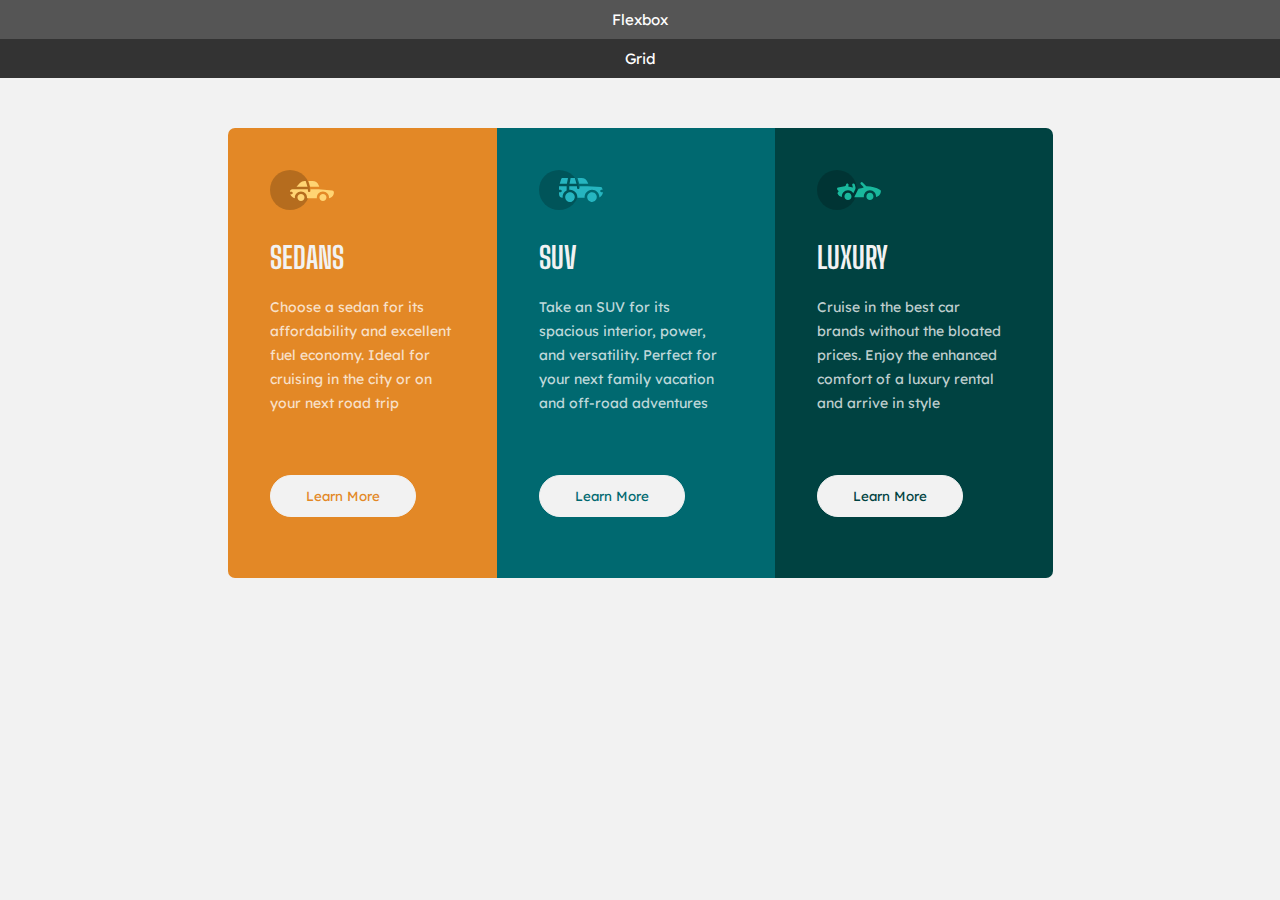
<file: index.html>
<!DOCTYPE html>
<html lang="en">
  <head>
    <meta charset="UTF-8" />
    <meta http-equiv="X-UA-Compatible" content="IE=edge" />
    <meta name="viewport" content="width=device-width, initial-scale=1.0" />
    <title>Document</title>
    <link rel="stylesheet" href="index.css" />
    <link
      href="https://fonts.googleapis.com/css2?family=Big+Shoulders+Display:wght@700&family=Lexend+Deca&display=swap"
      rel="stylesheet"
    />
  </head>
  <body>
    <div class="wrapper" >
<nav>
  <ul>
    <li><a href="#">Flexbox</a></li>
    <li><a href="./grid.html">Grid</a></li>
  </ul>
</nav>

    <main>
      <div class="sedan">
        <img src="./images/icon-sedans.svg" alt="sedan" />
        <h1>SEDANS</h1>
        <p>
          Choose a sedan for its affordability and excellent fuel economy. Ideal
          for cruising in the city or on your next road trip
        </p>
        <button>Learn More</button>
      </div>
      <div class = "suv">
        <img src="./images/icon-suvs.svg" alt="Suv" />
        <h1>SUV</h1>
        <p>
          Take an SUV for its spacious interior, power, and versatility. Perfect
          for your next family vacation and off-road adventures
        </p>
        <button>Learn More</button>
      </div>
      <div class = "luxury">
        <img src="./images/icon-luxury.svg" alt="Luxury" />
        <h1>LUXURY</h1>
        <p>
          Cruise in the best car brands without the bloated prices. Enjoy the
          enhanced comfort of a luxury rental and arrive in style
        </p>
        <button>Learn More</button>
      </div>
    </main>
    </div>
  </body>
</html>
</file>
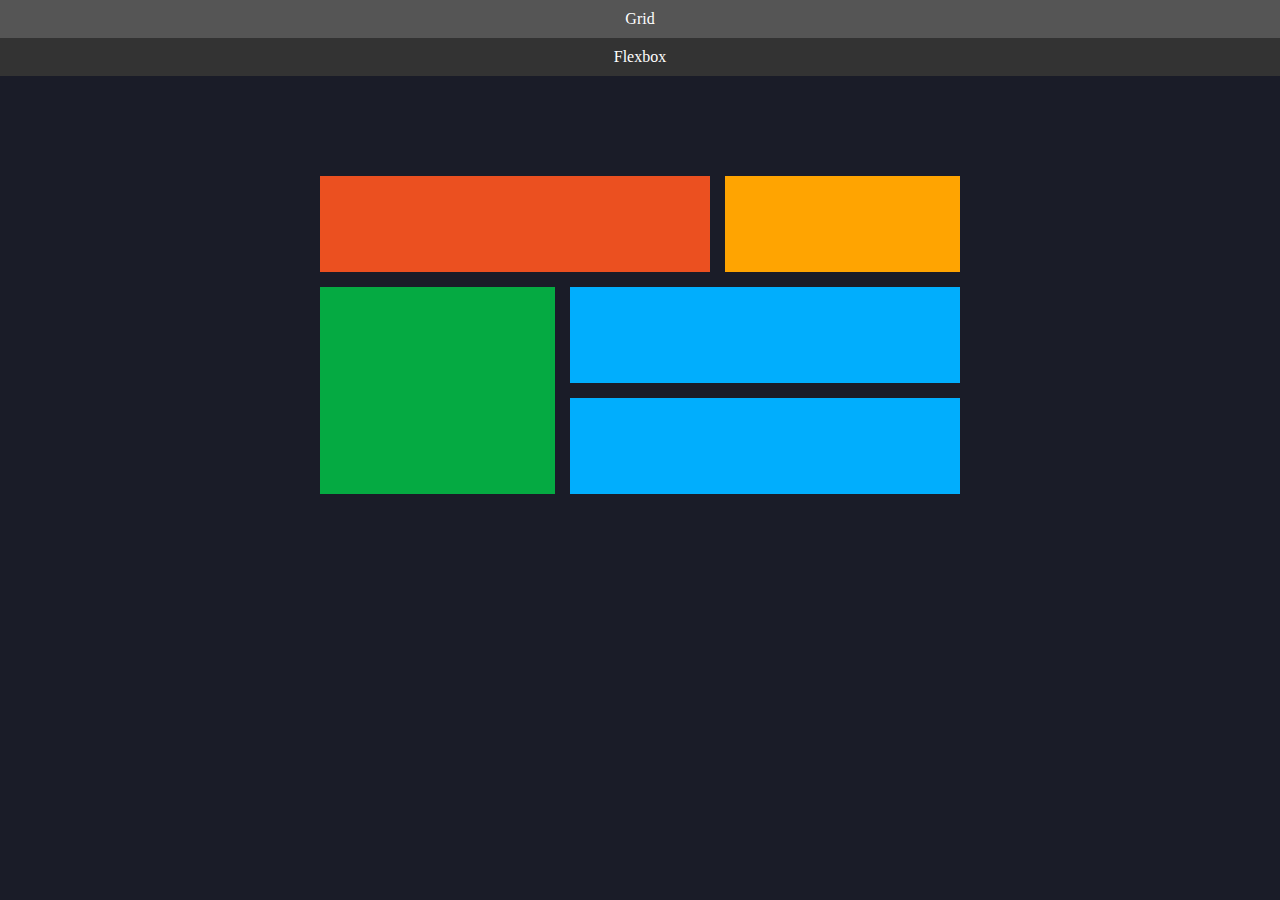
<file: grid.html>
<!DOCTYPE html>
<html lang="en">
<head>
    <meta charset="UTF-8">
    <meta http-equiv="X-UA-Compatible" content="IE=edge">
    <meta name="viewport" content="width=device-width, initial-scale=1.0">
    <title>Grid Layout</title>
    <link rel="stylesheet" href="grid.css">
</head>
<body>
    <div class="wrapper" >
        <nav>
          <ul>
            <li><a href="#">Grid</a></li>
            <li><a href="./index.html">Flexbox</a></li>
          </ul>
        </nav>
    <main>
        <div class="grid-a"></div>
        <div class="grid-b"></div>
        <div class="grid-c"></div>
        <div class="grid-d"></div>
        <div class="grid-e"></div>
    </main>
    </div>
    
</body>
</html>
</file>
<file: index.css>
*{
    margin: 0;
    padding : 0;
   box-sizing: border-box;
}

.wrapper{
    width:100%;
    max-width:1440px;
    margin:0 auto;
    

}

nav{
    background:#333
}

nav ul{
    list-style-type:none;
    padding:0;
}

nav ul li a{
    text-decoration: none;
    text-align:center;
    color:#fff;
    display: flex;
    justify-content: center;
    align-items: center;
    padding:10px;
}

nav ul li a:hover{
    background-color: #555;
}



body{
    background-color:hsl(0, 0%, 95%);
    color:hsla(0, 0%, 100%, 0.75);
    font-family:lexend deca;
    font-size:15px;
    display:flex;
    min-height:100vh;
    width:100%;
}



main{
    display:flex;
    justify-content:center;
    align-items:center;
    width:100%;
    flex-wrap: wrap;
    flex-direction:row;
    margin-top:50px;
}

.sedan{
    background-color:  hsl(31, 77%, 52%);
    width:50%;
    max-width:269px;
    min-height:450px;
    padding:42px;
    position: relative;
    border-radius:7px 0 0 7px;
}

img{
    margin-bottom : 25px;
}

h1{
    font-family: big shoulders display;
    font-weight:700;
    font-size:30px;
    margin-bottom: 20px;
    color:hsl(0, 0%, 95%);
}

p {
    font-size: 14px;
    line-height: 1.5rem;
}

button{
    padding: 12px;
    border-radius:25px;
    width:146px;
    outline:none;
    border: 1px solid hsl(0, 0%, 95%);
    font-Family:inherit;
    margin-top: 60px;
    text-align:center;
}

.sedan button{
    background-color:hsl(0, 0%, 95%); 
    color:hsl(31, 77%, 52%);
}

.suv{
    background-color:  hsl(184, 100%, 22%);
    width:50%;
    max-width:278px;
    height:450px;
    padding:42px;
    position: relative;
   
}

.suv button{
    background-color:hsl(0, 0%, 95%); 
    color:hsl(184, 100%, 22%);
}

.luxury{
    background-color:  hsl(179, 100%, 13%);
    width:50%;
    max-width:278px;
    height:450px;
    padding:42px;
    position: relative;
    border-radius:0 7px 7px 0;
}

.luxury button{
    background-color:hsl(0, 0%, 95%); 
    color:hsl(179, 100%, 13%);
}

button:hover{
    background:transparent;
    color:hsl(0, 0%, 95%); 
}

button :active{
    transform: scale(0.9);
}

@media only screen and (max-width:1000px) {
	body{
		display: flex;
		width: 100%;
		overflow: scroll;
		flex-wrap: wrap;
	  }
  
	  main{
		  padding: 50px 0;
		  flex-direction: column;
		}
	  
		.sedan{
		  border-radius: 7px 7px 0 0;
		}
	  
		.luxury{
		  border-radius: 0 0 7px 7px;
		}
	  
		 p {
		  font-size: 0.77rem;
		}

  }
</file>
<file: grid.css>
* {
  margin: 0;
  padding: 0;
}

.wrapper {
  width: 100%;
  max-width: 1440px;
  margin: 0 auto;
}

nav {
  background: #333;
}

nav ul {
  list-style-type: none;
  padding: 0;
}

nav ul li a {
  text-decoration: none;
  text-align: center;
  color: #fff;
  display: block;
  padding: 10px;
}

nav ul li a:hover {
  background-color: #555;
}

body {
  background-color: #1a1c28;
  display: flex;
  place-items: center;
}

main {
  display: grid;
  grid-template-areas:
  'a  a  b '
  'a  a  b'
  'c  d  d '
  'c  e  e'
  ;
  gap: 15px;
  width: 50%;
  margin: auto;
  margin-top: 100px;
}

main div {
  padding: 3em;
}

.grid-a {
  background-color: #eb5020;
  grid-area: a;
}

.grid-b {
  background-color: #ffa401;
  grid-area: b;
}

.grid-c {
  background-color: #05aa42;
  grid-area: c;
}

.grid-d {
  background-color: #01aefd;
  grid-area: d;
}

.grid-e {
  background-color: #01aefd;
  grid-area: e;
}
</file>
